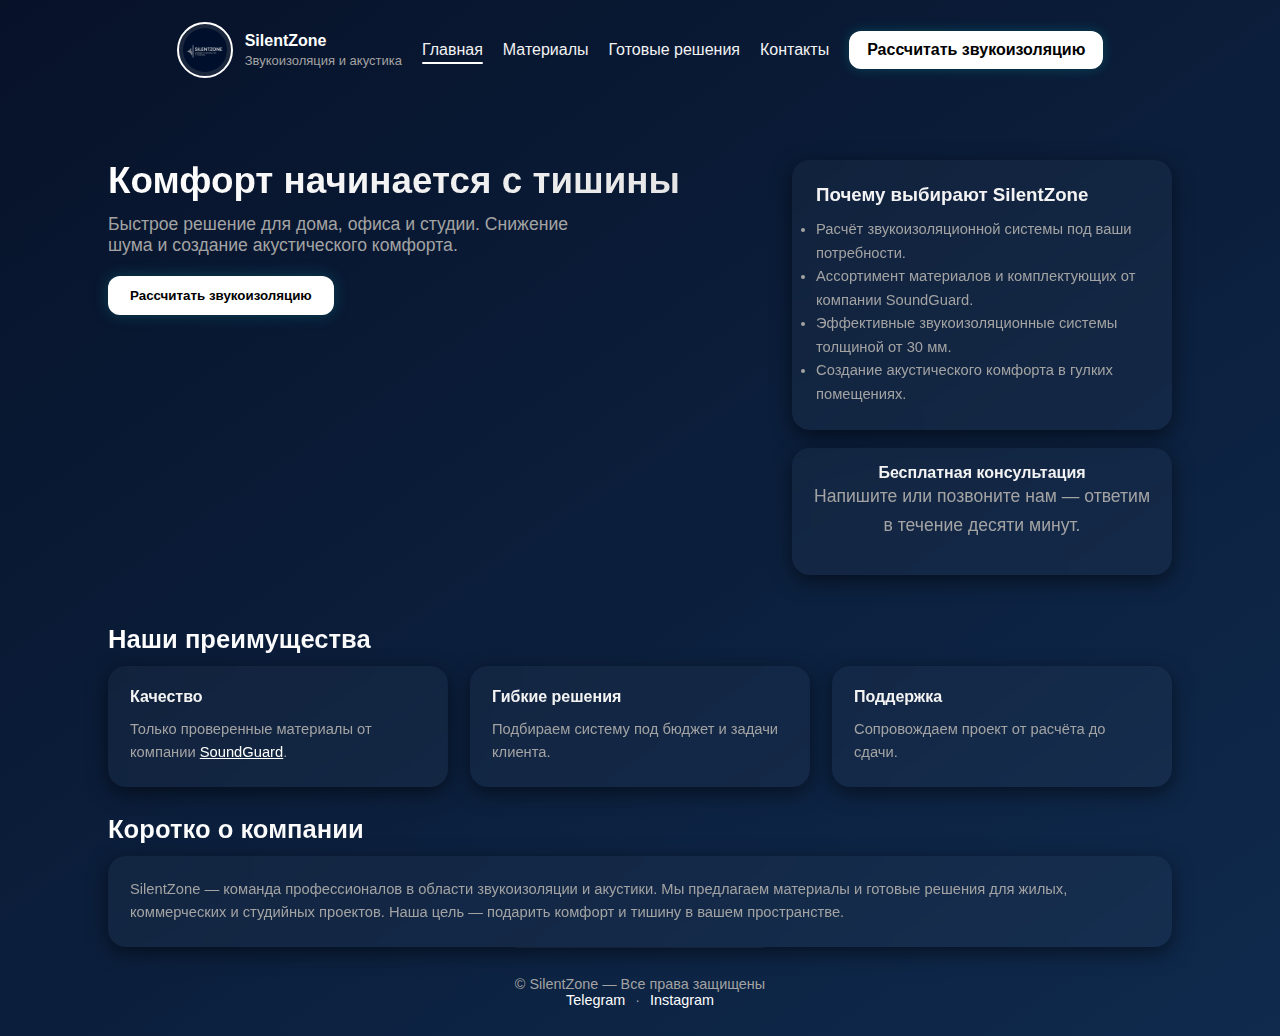
<file: index.html>
<!doctype html>
<html lang="ru">
<head>
  <meta charset="utf-8" />
  <meta name="viewport" content="width=device-width,initial-scale=1" />
  <title>SilentZone — Комфорт начинается с тишины</title>
  <link rel="icon" href="assets/favicon.png">
 <link rel="stylesheet" href="styles.css">
</head>
<body>
  <div class="bg-waves"></div>

  <!-- Верхняя панель -->
  <header class="header container" role="banner">
    <div class="logo" onclick="location.href='index.html'" style="cursor:pointer;">
      <img src="assets/logo.png" alt="SilentZone logo" class="logo-border">
      <div>
        <div style="font-weight:800; color:#fff;">SilentZone</div>
        <div style="font-size:13px;color:var(--muted);margin-top:3px">Звукоизоляция и акустика</div>
      </div>
    </div>
    <nav class="nav" role="navigation">
      <a href="index.html" class="active">Главная</a>
      <a href="materials.html">Материалы</a>
      <a href="solutions.html">Готовые решения</a>
      <a href="contacts.html">Контакты</a>
      <a class="cta" href="contacts.html">Рассчитать звукоизоляцию</a>
    </nav>
  </header>

  <main class="container" role="main">
    <!-- Герой-блок -->
    <section class="hero">
      <div class="hero-left">
        <h1>Комфорт начинается с тишины</h1>
        <p>Быстрое решение для дома, офиса и студии. Снижение шума и создание акустического комфорта.</p>
        <div class="hero-actions">
          <button class="btn btn-primary" onclick="location.href='contacts.html'">Рассчитать звукоизоляцию</button>
        </div>
      </div>
      <div style="flex:0 0 380px">
        <div class="card" style="padding:24px">
          <h3 style="margin-top:0">Почему выбирают SilentZone</h3>
          <ul class="small">
            <li>Расчёт звукоизоляционной системы под ваши потребности.</li>
            <li>Ассортимент материалов и комплектующих от компании SoundGuard.</li>
            <li>Эффективные звукоизоляционные системы толщиной от 30 мм.</li>
            <li>Создание акустического комфорта в гулких помещениях.</li>
          </ul>
        </div>
        <div style="height:18px"></div>
        <div class="card" style="padding:16px;text-align:center">
          <strong>Бесплатная консультация</strong>
          <p class="small">Напишите или позвоните нам — ответим в течение десяти минут.</p>
        </div>
      </div>
    </section>

    <!-- Преимущества -->
    <section style="margin-top:18px">
      <h2>Наши преимущества</h2>
      <div class="grid">
        <div class="card">
          <h4>Качество</h4>
          <p class="small">Только проверенные материалы от компании 
            <a href="https://soundguard.ru" target="_blank" style="text-decoration:underline;color:var(--accent)">SoundGuard</a>.
          </p>
        </div>
        <div class="card">
          <h4>Гибкие решения</h4>
          <p class="small">Подбираем систему под бюджет и задачи клиента.</p>
        </div>
        <div class="card">
          <h4>Поддержка</h4>
          <p class="small">Сопровождаем проект от расчёта до сдачи.</p>
        </div>
      </div>
    </section>

    <!-- О компании -->
    <section style="margin-top:28px">
      <h2>Коротко о компании</h2>
      <div class="card">
        <p class="small">SilentZone — команда профессионалов в области звукоизоляции и акустики. Мы предлагаем материалы и готовые решения для жилых, коммерческих и студийных проектов. Наша цель — подарить комфорт и тишину в вашем пространстве.</p>
      </div>
    </section>
  </main>

  <!-- Футер -->
  <footer class="footer container">
    <div>© SilentZone — Все права защищены</div>
    <div class="socials">
      <a href="https://t.me/SilentZoneGroup" target="_blank">Telegram</a> · 
      <a href="https://www.instagram.com/silentzonegroup" target="_blank">Instagram</a>
    </div>
  </footer>

  <script src="script.js"></script>
</body>
</html>
</file>
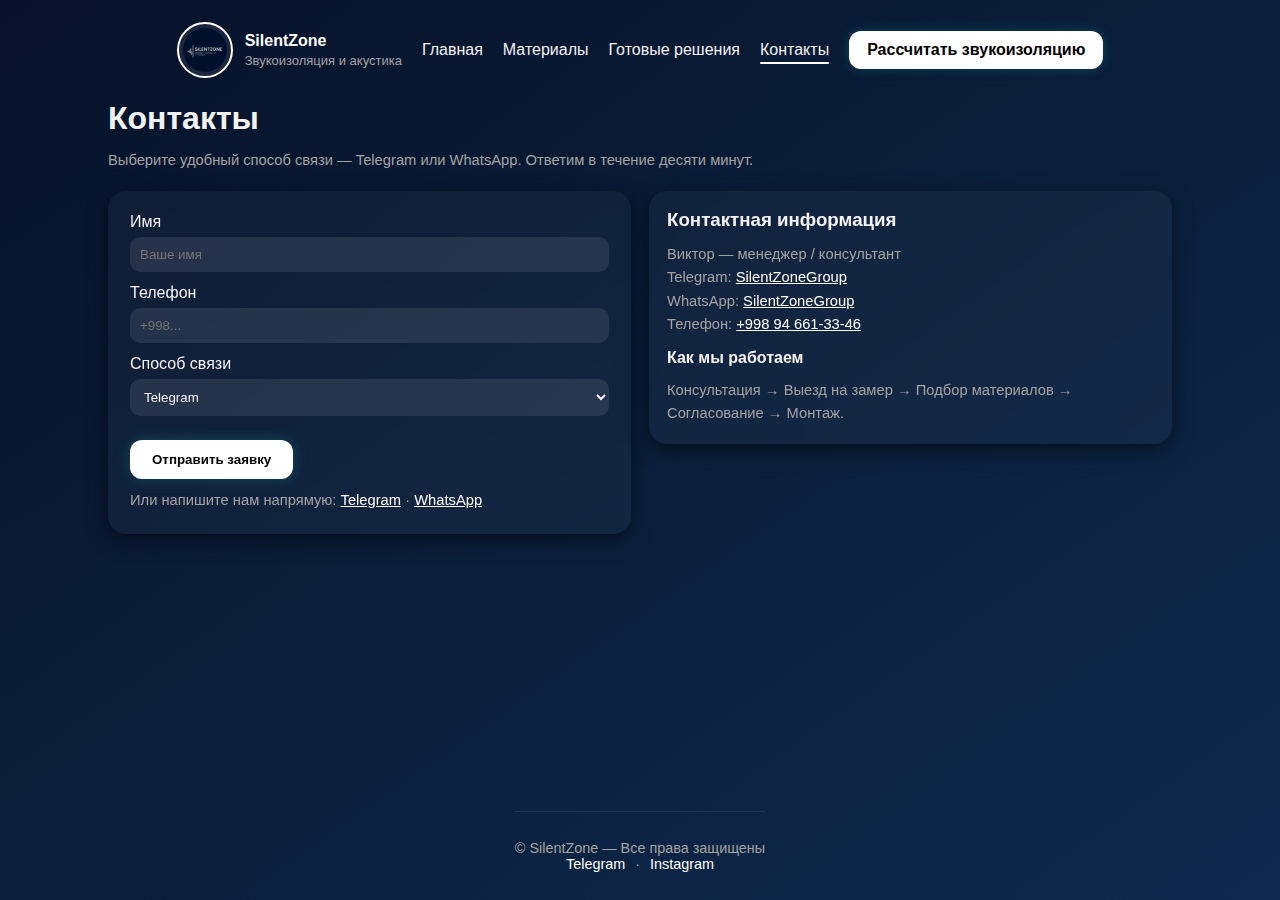
<file: contacts.html>
<!doctype html>
<html lang="ru">
<head>
  <meta charset="utf-8" />
  <meta name="viewport" content="width=device-width,initial-scale=1" />
  <title>SilentZone — Контакты</title>
  <link rel="icon" href="assets/favicon.png">
  <link rel="stylesheet" href="styles.css">
</head>
<body>
  <div class="bg-waves"></div>

  <!-- Верхняя панель -->
  <header class="header container" role="banner">
    <div class="logo" onclick="location.href='index.html'" style="cursor:pointer;">
      <img src="assets/logo.png" alt="SilentZone logo" class="logo-border">
      <div>
        <div style="font-weight:800; color:#fff;">SilentZone</div>
        <div style="font-size:13px;color:var(--muted);margin-top:3px">Звукоизоляция и акустика</div>
      </div>
    </div>

    <nav class="nav" role="navigation">
      <a href="index.html">Главная</a>
      <a href="materials.html">Материалы</a>
      <a href="solutions.html">Готовые решения</a>
      <a href="contacts.html" class="active">Контакты</a>
      <a class="cta" href="contacts.html">Рассчитать звукоизоляцию</a>
    </nav>
  </header>

  <main class="container">
    <h1>Контакты</h1>
    <p class="small">Выберите удобный способ связи — Telegram или WhatsApp. Ответим в течение десяти минут.</p>

    <div style="display:flex;gap:18px;flex-wrap:wrap;margin-top:18px">

      <!-- Форма -->
      <div style="flex:1;min-width:300px">
        <div class="card form">
          <form onsubmit="return openContactFromForm(event)">

            <label for="name">Имя</label>
            <input id="name" class="input" placeholder="Ваше имя">

            <label for="phone">Телефон</label>
            <input id="phone" class="input" placeholder="+998..." required>

            <label for="method">Способ связи</label>
            <select id="method" class="select">
              <option value="telegram">Telegram</option>
              <option value="whatsapp">WhatsApp</option>
            </select>

            <div style="height:12px"></div>

            <button class="btn btn-primary" type="submit">
              Отправить заявку
            </button>

            <div style="height:10px"></div>
            <div class="small">
              Или напишите нам напрямую:
              <a href="https://t.me/Viktor_Krasnokutskiy" target="_blank" style="text-decoration:underline;color:var(--accent)">Telegram</a> ·
              <a href="https://wa.me/998946613346" target="_blank" style="text-decoration:underline;color:var(--accent)">WhatsApp</a>
            </div>
          </form>
        </div>
      </div>

      <!-- Правая колонка -->
      <div style="flex:1;min-width:260px">
        <div class="card" style="padding:18px">
          <h3>Контактная информация</h3>
          <p class="small">Виктор — менеджер / консультант</p>

          <p class="small">
            Telegram:
            <a href="https://t.me/SilentZoneGroup" target="_blank" style="text-decoration:underline;color:var(--accent)">SilentZoneGroup</a>
          </p>

          <p class="small">
            WhatsApp:
            <a href="https://wa.me/998946613346" target="_blank" style="text-decoration:underline;color:var(--accent)">SilentZoneGroup</a>
          </p>
<p class="small">
  Телефон:
  <a href="tel:+998946613346" style="text-decoration:underline;color:var(--accent)">
    +998 94 661-33-46
  </a>
</p>

          <div style="height:12px"></div>

          <h4>Как мы работаем</h4>
          <p class="small">
            Консультация → Выезд на замер → Подбор материалов →
            Согласование → Монтаж.
          </p>
        </div>
      </div>

    </div>
  </main>

  <!-- Футер -->
  <footer class="footer container">
    <div>© SilentZone — Все права защищены</div>
    <div class="socials">
      <a href="https://t.me/SilentZoneGroup" target="_blank">Telegram</a> · 
      <a href="https://www.instagram.com/silentzonegroup" target="_blank">Instagram</a>
    </div>
  </footer>

  <script src="script.js"></script>
</body>
</html>
</file>
<file: styles.css>
:root {
  --bg1: #071229;
--bg2: #0f2a4d;
  --card-bg: rgba(255, 255, 255, 0.03);
  --accent: #ffffff;
  --accent-glow: rgba(0, 196, 196, 0.25);
  --text: #f3f3f3;
  --muted: #a3a3a3;
  --radius: 18px;
  --shadow: 0 6px 20px rgba(0, 0, 0, 0.5);
  --transition: all 0.35s ease;
}

* {
  box-sizing: border-box;
  margin: 0;
  padding: 0;
  font-family: "Inter", "Segoe UI", sans-serif;
}

body {
  background: linear-gradient(145deg, var(--bg1), var(--bg2));
  color: var(--text);
  min-height: 100vh;
  display: flex;
  flex-direction: column;
  overflow-x: hidden;
}

.container {
  max-width: 1100px;
  margin: 0 auto;
  padding: 0 18px;
}

/* HEADER */
.header {
  justify-content: flex-start;
  gap: 20px; /* увеличивает расстояние между логотипом и меню */
}

.header {
  display: flex;
  align-items: center;
  justify-content: space-between;
  padding: 22px 0;
  animation: fadeInDown 1s ease;
}

.logo {
  display: flex;
  align-items: center;
  gap: 12px;
  cursor: pointer;
  transition: var(--transition);
}

.logo:hover {
  transform: scale(1.04);
}

.logo-border {
  width: 56px;
  height: 56px;
  border-radius: 50%;
  border: 2px solid white;
  padding: 4px;
  background: rgba(255, 255, 255, 0.08);
}

.nav {
  display: flex;
  align-items: center;
  gap: 20px;
}

.nav a {
  text-decoration: none;
  color: var(--text);
  font-weight: 500;
  transition: var(--transition);
  position: relative;
}

.nav a::after {
  content: "";
  position: absolute;
  bottom: -5px;
  left: 0;
  width: 0%;
  height: 2px;
  background: var(--accent);
  transition: width 0.3s ease;
  border-radius: 2px;
}

.nav a:hover::after,
.nav a.active::after {
  width: 100%;
}

.nav .cta {
  background: var(--accent);
  color: #000;
  padding: 10px 18px;
  border-radius: 12px;
  font-weight: 600;
  box-shadow: 0 0 12px var(--accent-glow);
  transition: var(--transition);
}

.nav .cta:hover {
  transform: translateY(-2px);
  box-shadow: 0 0 20px var(--accent-glow);
}

/* HERO */
.hero {
  display: flex;
  flex-wrap: wrap;
  justify-content: space-between;
  align-items: flex-start;
  gap: 28px;
  padding: 60px 0 30px;
  animation: fadeIn 1s ease;
}

.hero h1 {
  font-size: 2.3rem;
  margin-bottom: 12px;
  background: linear-gradient(90deg, #ffffff, #e6e6e6);
  -webkit-background-clip: text;
  -webkit-text-fill-color: transparent;
}

.hero p {
  font-size: 1.1rem;
  color: var(--muted);
  margin-bottom: 20px;
  max-width: 480px;
}

.btn {
  background: var(--accent);
  color: #000;
  padding: 12px 22px;
  border-radius: 12px;
  font-weight: 600;
  border: none;
  cursor: pointer;
  box-shadow: 0 0 15px var(--accent-glow);
  transition: var(--transition);
}

.btn:hover {
  transform: translateY(-2px);
  box-shadow: 0 0 25px var(--accent-glow);
}

/* CARDS */
.card {
  background: var(--card-bg);
  border-radius: var(--radius);
  box-shadow: var(--shadow);
  padding: 22px;
  transition: var(--transition);
  backdrop-filter: blur(8px);
}

.card:hover {
  transform: translateY(-4px);
  box-shadow: 0 10px 30px rgba(0, 255, 255, 0.1);
}

.card img {
  width: 100%;
  border-radius: var(--radius);
  margin-bottom: 12px;
  transition: var(--transition);
}

.card img:hover {
  transform: scale(1.02);
}

/* GRID */
.grid {
  display: grid;
  grid-template-columns: repeat(auto-fill, minmax(280px, 1fr));
  gap: 22px;
}

/* TEXT */
h1, h2, h3, h4 {
  margin-bottom: 12px;
}

h2 {
  font-size: 1.6rem;
  margin-top: 20px;
  background: linear-gradient(90deg, #ffffff, #e6e6e6);
  -webkit-background-clip: text;
  -webkit-text-fill-color: transparent;
}

.small {
  font-size: 0.92rem;
  color: var(--muted);
  line-height: 1.6;
}

/* FORM */
.input, .select {
  width: 100%;
  padding: 10px;
  border-radius: 10px;
  border: none;
  margin-top: 6px;
  margin-bottom: 12px;
  background: rgba(255, 255, 255, 0.06);
  color: var(--text);
  backdrop-filter: blur(6px);
}

.input:focus, .select:focus {
  outline: 2px solid var(--accent);
}

/* FOOTER */
.footer {
  margin-top: auto;
  text-align: center;
  padding: 28px 0;
  color: var(--muted);
  font-size: 0.9rem;
  border-top: 1px solid rgba(255,255,255,0.08);
}

/* Ññûëêè â ôóòåðå */
.footer a,
.footer a:link,
.footer a:visited,
.footer a:active,
.footer a:focus {
  color: #fff !important;
  text-decoration: none !important;
  margin: 0 6px;
  transition: var(--transition);
  filter: none !important;
}

/* Ïðè íàâåäåíèè — ýôôåêò ïîäñâåòêè */
.footer a:hover {
  color: #007bff; /* íàñûùåííûé ñèíèé öâåò */
  text-shadow: 0 0 8px #007bff;
}

/* LIGHTBOX */
#lightbox {
  position: fixed;
  top: 0;
  left: 0;
  width: 100%;
  height: 100%;
  background: rgba(0, 0, 0, 0.95);
  display: none;
  justify-content: center;
  align-items: center;
  z-index: 1000;
}

#lightbox img {
  max-width: 90%;
  max-height: 90%;
  border-radius: var(--radius);
  box-shadow: 0 0 25px rgba(0, 255, 255, 0.15);
  animation: zoomIn 0.3s ease;
}

/* ANIMATIONS */
@keyframes fadeIn {
  from { opacity: 0; transform: translateY(15px); }
  to { opacity: 1; transform: translateY(0); }
}

@keyframes fadeInDown {
  from { opacity: 0; transform: translateY(-15px); }
  to { opacity: 1; transform: translateY(0); }
}

@keyframes zoomIn {
  from { opacity: 0; transform: scale(0.9); }
  to { opacity: 1; transform: scale(1); }
}

/* RESPONSIVE */
@media (max-width: 768px) {
  .nav {
    flex-wrap: wrap;
    justify-content: center;
  }
  .hero {
    flex-direction: column;
  }

}
</file>
